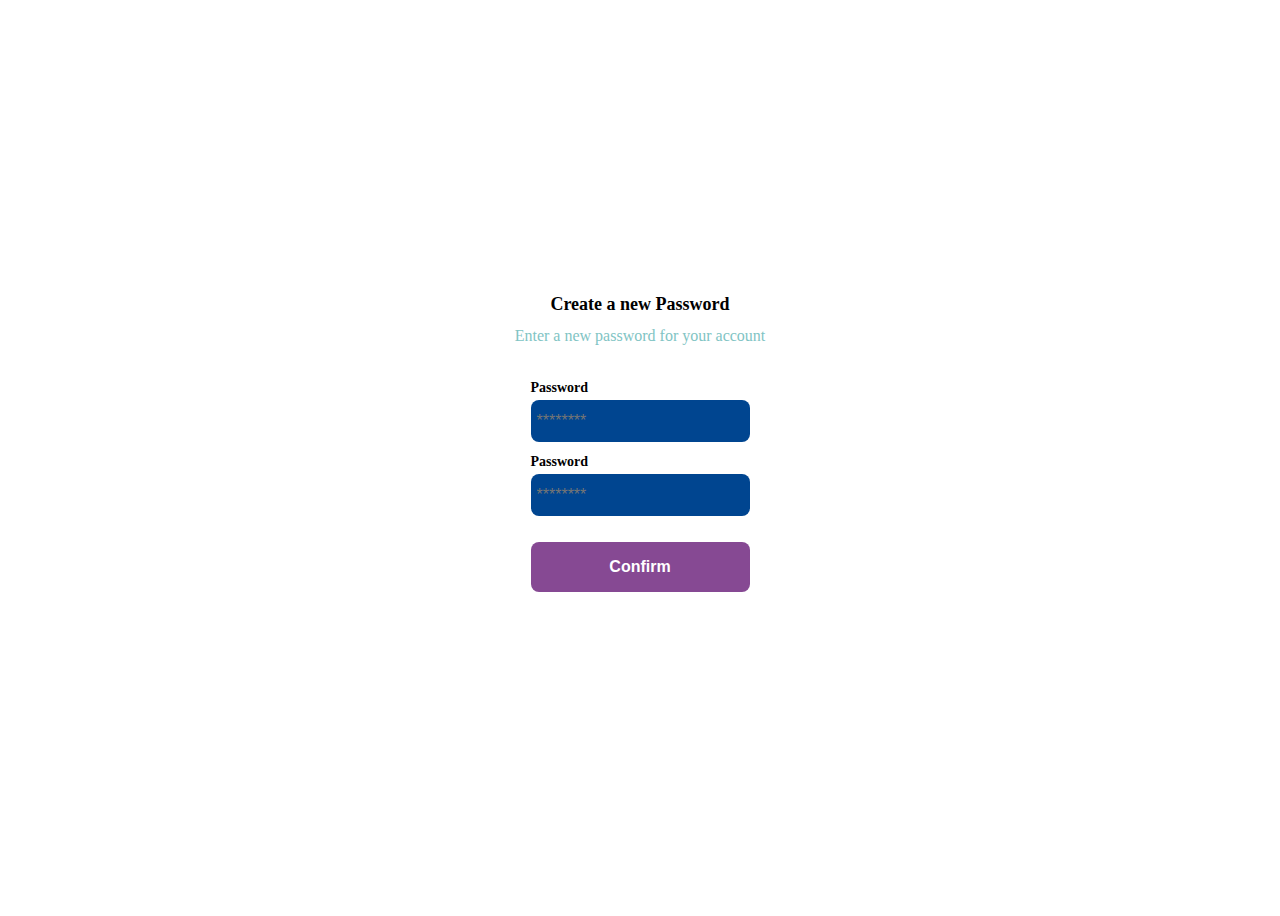
<file: index.html>
<!DOCTYPE html>
<html lang="en">
<head>
    <meta charset="UTF-8">
    <title>Curso 2 de Frontend</title>
    <link rel="stylesheet" href="./css/estilos.css" type="text/css">
</head>
<body>
    <div class="login">
        <div class="form-container">
            <img src="./img/platzi.png" alt="logo" class="logo">
            <h1 class="title">Create a new Password</h1>
            <p class="subtitle">Enter a new password for your account</p>
            <form action="/" class="form">
                <label for="password" class="label">Password</label>
                <input type="password" id="password" placeholder="********"
                class="input input-password">

                <label for="new-password" class="label">Password</label>
                <input type="password" id="new-password" placeholder="********"
                class="input input-password">

                <input type="submit" value="Confirm" class="primary-button login-button">
            </form>
        </div>
    </div>
</body>
</html>
</file>
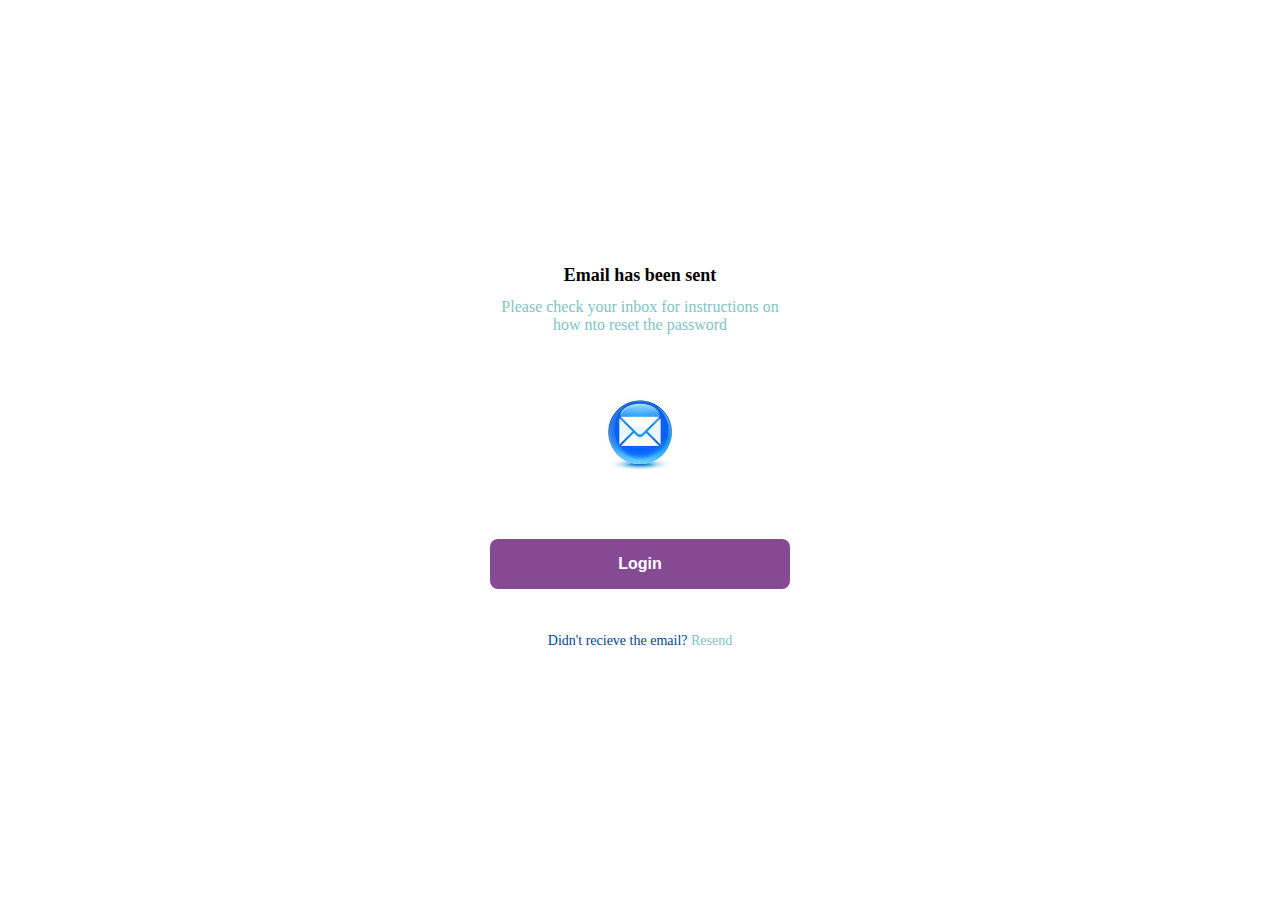
<file: clase2.html>
<!DOCTYPE html>
<html lang="en">
<head>
    <meta charset="UTF-8">
    <title>Curso 2 de Frontend</title>
    <link rel="stylesheet" href="./css/estilos.css" type="text/css">
</head>
<body>
    <div class="login">
        <div class="form-container">
            <img src="./img/platzi.png" alt="logo" class="logo">
            <h1 class="title">Email has been sent</h1>
            <p class="subtitle">Please check your inbox for instructions on how nto reset the password</p>
            <div class="email-image">
                <img src="./img/email.jpg" alt="email">
            </div>
            <button class="primary-button login-button">Login</button>
            <p class="resend">
                <span>Didn't recieve the email?</span>
                <a href="/">Resend</a>
            </p>
        </div>
    </div>
</body>
</html>
</file>
<file: css/estilos.css>
body {
    font-size: 'Open Sans Medium';
}

.login {
    width: 100%;
    height: 100vh;
    display: grid;
    place-items: center;
}

.logo {
    width: 150px;
    margin-bottom: 48px;
    justify-self: center;
    display: none;
}

.title {
    font-size: 18px;
    margin-bottom: 12px;
    text-align: center;
}

.label {
    font-size: 14px;
    font-weight: bold;
    margin-bottom: 4px;
}

.input {
    background-color: var(--AzulOscuro);
    border: none;
    border-radius: 8px;
    height: 30px;
    font-size: 16px;
    padding: 6px;
    margin-bottom: 12px;
}

.form {
    display: flex;
    flex-direction: column;
    margin-bottom: 12px;
}

.primary-button {
    background-color: var(--Morado);
    border-radius: 8px;
    border: none;
    color: white;
    width: 100%;
    cursor: pointer;
    font-size: 16px;
    font-weight: bold;
    height: 50px;
}

.login-button {
    margin-top: 14px;
    margin-bottom: 30px;
}

.subtitle {
    color: var(--Turquesa);
    font-weight: 300;
    margin-top: 0;
    margin-bottom: 35px;
    text-align: center;
}

.email-image {
    width: 132px;
    height: 132px;
    border-radius: 50%;
    display: flex;
    justify-content: center;
    align-items: center;
    margin-bottom: 24px;
}

.email-image img {
    width: 80px;
}

.resend {
    font-size: 14px;
}

.resend span {
    color: #004590;
}

.resend a {
    color: #81C4C4;
    text-decoration: none;
}

.form-container {
    display: grid;
    grid-template-rows: auto 1fr auto;
    width: 300px;
    justify-items: center;
}



@media (max-width: 640px){
    body .logo {
        display: block;
    }
}

:root {
    --AzulOscuro: #004590;
    --Morado: #864993;
    --Turquesa: #81C4C4;
    --Cuaternario: #00C6BB;

}

@font-face {
    font-family: 'Open Sans Medium';
    src: url(../fonts/OpenSans-Medium.ttf);
}
</file>
